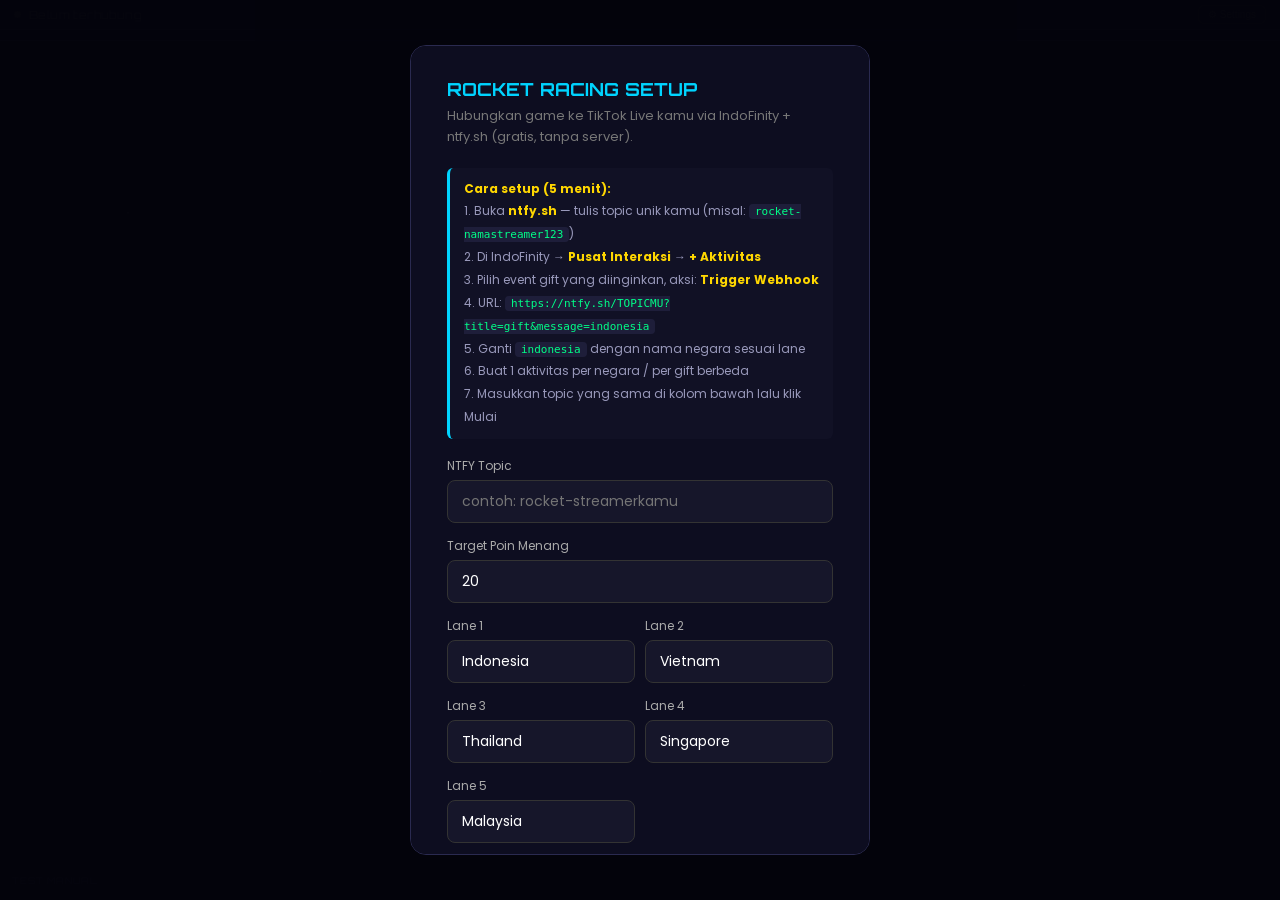
<file: joss.html>
<!DOCTYPE html>
<html lang="id">
<head>
<meta charset="UTF-8">
<meta name="viewport" content="width=device-width, initial-scale=1.0">
<title>Rocket Racing - IndoFinity Live</title>
<style>
  @import url('https://fonts.googleapis.com/css2?family=Orbitron:wght@400;700;900&family=Poppins:wght@400;600;700&display=swap');

  :root {
    --pink: #ff2d78;
    --blue: #00d4ff;
    --yellow: #ffd700;
    --green: #00ff88;
    --purple: #7b2fff;
    --bg: #04040c;
  }
  * { margin:0; padding:0; box-sizing:border-box; }
  body {
    font-family:'Poppins',sans-serif;
    background:var(--bg);
    color:white;
    height:100vh;
    display:flex;
    flex-direction:column;
    overflow:hidden;
  }

  /* ── SETUP PANEL helo ── */
  #setup-panel {
    position:fixed; inset:0;
    background:rgba(4,4,12,0.97);
    z-index:1000;
    display:flex;
    align-items:center;
    justify-content:center;
    padding:16px;
  }
  .setup-box {
    background:#0d0d20;
    border:1px solid #2a2a50;
    border-radius:16px;
    padding:32px 36px;
    width:460px;
    max-width:100%;
    max-height:90vh;
    overflow-y:auto;
  }
  .setup-box h2 {
    font-family:'Orbitron',sans-serif;
    font-size:18px; color:var(--blue);
    margin-bottom:6px;
  }
  .setup-box p { font-size:13px; color:#777; margin-bottom:20px; line-height:1.6; }
  .setup-step {
    background:#111125;
    border-left:3px solid var(--blue);
    border-radius:6px;
    padding:10px 14px;
    font-size:12px; color:#99b;
    margin-bottom:18px; line-height:1.9;
  }
  .setup-step b { color:var(--yellow); }
  .setup-step code {
    background:#1e1e3a; padding:1px 6px;
    border-radius:4px; color:var(--green); font-size:11px;
  }
  .setup-box label { display:block; font-size:12px; color:#aaa; margin-bottom:5px; }
  .setup-box input, .setup-box select {
    width:100%; background:#16162a; border:1px solid #333;
    border-radius:8px; color:white; padding:10px 14px;
    font-size:14px; font-family:'Poppins',sans-serif;
    margin-bottom:14px; outline:none; transition:border-color 0.2s;
  }
  .setup-box input:focus { border-color:var(--blue); }
  .row { display:flex; gap:10px; }
  .row > div { flex:1; }
  .btn-start {
    width:100%; padding:13px;
    background:linear-gradient(135deg, var(--pink), var(--purple));
    border:none; border-radius:10px; color:white;
    font-family:'Orbitron',sans-serif; font-size:14px; font-weight:700;
    cursor:pointer; letter-spacing:1px; margin-top:4px;
    transition:opacity 0.2s, transform 0.1s;
  }
  .btn-start:hover { opacity:0.9; }
  .btn-start:active { transform:scale(0.98); }

  /* ── STATUS BAR ── */
  #status-bar {
    display:flex; align-items:center; gap:8px;
    padding:5px 14px; background:#07071a;
    border-bottom:1px solid #1a1a30;
    font-size:11px; font-family:'Orbitron',sans-serif;
    letter-spacing:0.4px; flex-shrink:0;
  }
  .dot { width:7px; height:7px; border-radius:50%; background:#333; flex-shrink:0; transition:background 0.3s; }
  .dot.on { background:var(--green); box-shadow:0 0 7px var(--green); }
  .dot.err { background:#ff4444; }
  #stxt { color:#555; flex:1; }
  #lgift { color:var(--yellow); font-size:10px; }
  .sbtn { background:none; border:1px solid #222; color:#444; border-radius:6px; padding:3px 9px; font-size:10px; cursor:pointer; transition:all 0.2s; }
  .sbtn:hover { border-color:#444; color:#aaa; }

  /* ── WINNER BAR ── */
  #winner-bar {
    display:none; justify-content:center; align-items:center; gap:14px;
    padding:9px 16px; flex-shrink:0;
    background:linear-gradient(90deg,var(--purple),var(--pink),var(--yellow),var(--pink),var(--purple));
    background-size:300% 100%;
    animation:gs 2s linear infinite;
  }
  #winner-bar.show { display:flex; }
  @keyframes gs { 0%{background-position:0 0} 100%{background-position:300% 0} }
  .wname { font-family:'Orbitron',sans-serif; font-weight:900; color:#000; font-size:16px; }
  .wsub { font-size:11px; color:rgba(0,0,0,0.6); font-weight:600; }

  /* ── SCOREBOARD ── */
  #scoreboard {
    display:flex; justify-content:center; gap:5px;
    padding:5px 10px; background:#07071a;
    border-bottom:1px solid #1a1a30; flex-wrap:wrap; flex-shrink:0;
  }
  .si {
    display:flex; align-items:center; gap:5px;
    background:rgba(255,255,255,0.04);
    border:1px solid rgba(255,255,255,0.07);
    padding:3px 11px; border-radius:20px;
    font-size:12px; font-weight:600;
    font-family:'Orbitron',sans-serif;
    transition:all 0.3s;
  }
  .si.lead {
    background:rgba(255,215,0,0.1);
    border-color:rgba(255,215,0,0.3);
    color:var(--yellow);
  }

  /* ── TRACK ── */
  .track-container { flex:1; position:relative; overflow:hidden; }
  .star-bg {
    position:absolute; inset:0;
    background-image:
      radial-gradient(1px 1px at 10% 20%,rgba(255,255,255,0.5),transparent),
      radial-gradient(2px 2px at 40% 55%,white,transparent),
      radial-gradient(1px 1px at 65% 30%,rgba(255,255,255,0.6),transparent),
      radial-gradient(1px 1px at 80% 75%,rgba(255,255,255,0.4),transparent),
      radial-gradient(2px 2px at 25% 85%,rgba(255,255,255,0.3),transparent);
    animation:sm 10s linear infinite;
  }
  @keyframes sm { from{transform:translateX(0)} to{transform:translateX(-200px)} }

  .splines { position:absolute; inset:0; pointer-events:none; z-index:1; overflow:hidden; }
  .sl {
    position:absolute; height:1px;
    background:linear-gradient(90deg,transparent,rgba(0,212,255,0.15),transparent);
    animation:slm linear infinite;
  }
  @keyframes slm { from{transform:translateX(110vw)} to{transform:translateX(-300px)} }

  .track {
    position:relative; height:100%;
    padding:8px 12px;
    display:flex; flex-direction:column; justify-content:space-evenly;
    z-index:2;
  }
  .lane { display:flex; align-items:center; height:50px; }
  .lleft {
    display:flex; align-items:center; gap:5px;
    width:105px; flex-shrink:0;
  }
  .lflag { font-size:20px; line-height:1; }
  .lname {
    font-size:10px; font-family:'Orbitron',sans-serif; font-weight:700;
    color:#3a3a5a; letter-spacing:0.5px;
    white-space:nowrap; overflow:hidden; text-overflow:ellipsis; max-width:72px;
  }
  .ltrack {
    flex:1; height:2px; position:relative; margin:0 6px;
    background:repeating-linear-gradient(90deg,#161628 0px,#161628 16px,#202038 16px,#202038 18px);
  }
  .fline {
    position:absolute; right:34px; top:-20px; bottom:-20px; width:4px;
    background:repeating-linear-gradient(180deg,#fff 0px,#fff 5px,#000 5px,#000 10px);
    opacity:0.6;
  }
  .rocket {
    position:absolute; left:0; top:50%; transform:translateY(-50%);
    font-size:24px; z-index:5;
    transition:left 0.28s cubic-bezier(0.25,0.46,0.45,0.94);
    animation:rf 2s ease-in-out infinite;
    filter:drop-shadow(0 0 5px currentColor);
  }
  @keyframes rf { 0%,100%{transform:translateY(-50%) rotate(0deg)} 50%{transform:translateY(-56%) rotate(2deg)} }
  .rocket.burst { animation:rb 0.35s ease-out !important; }
  @keyframes rb { 0%{transform:translateY(-50%) scale(1)} 40%{transform:translateY(-60%) scale(1.3) translateX(8px)} 100%{transform:translateY(-50%) scale(1)} }
  .trail {
    position:absolute; left:-26px; top:50%; transform:translateY(-50%);
    width:26px; height:3px; border-radius:2px; opacity:0.5;
    background:linear-gradient(90deg,currentColor,transparent);
    animation:tf 0.25s ease-in-out infinite alternate;
  }
  @keyframes tf { from{opacity:0.3;width:15px} to{opacity:0.7;width:30px} }
  .rbadge {
    position:absolute; right:4px; top:50%; transform:translateY(-50%);
    width:20px; height:20px; border-radius:50%;
    display:flex; align-items:center; justify-content:center;
    font-size:10px; font-weight:900; font-family:'Orbitron',sans-serif;
    color:#000; opacity:0; transition:opacity 0.3s;
  }
  .rbadge.show { opacity:1; }

  /* ── GIFT NOTIFY ── */
  #gnotify {
    position:fixed; top:80px; right:14px;
    background:rgba(10,10,28,0.92);
    border:1px solid var(--pink); border-radius:10px;
    padding:9px 14px; font-family:'Orbitron',sans-serif;
    z-index:500; pointer-events:none;
    transform:translateX(220px); opacity:0;
    transition:all 0.28s cubic-bezier(0.25,0.46,0.45,0.94);
    max-width:200px;
  }
  #gnotify.show { transform:translateX(0); opacity:1; }
  .gnu { color:var(--yellow); font-size:10px; margin-bottom:2px; }
  .gng { color:var(--pink); font-size:13px; }

  /* ── CONFETTI ── */
  .cf {
    position:absolute; width:8px; height:8px; top:-10px;
    animation:cff linear forwards; pointer-events:none; z-index:999;
  }
  @keyframes cff { to{transform:translateY(100vh) rotate(720deg);opacity:0} }

  /* ── DEMO BTNS ── */
  #demo-panel {
    position:absolute; bottom:10px; left:12px;
    display:flex; flex-direction:column; gap:4px; z-index:100;
  }
  .dlabel { font-size:9px; color:#2a2a40; font-family:'Orbitron',sans-serif; letter-spacing:1px; }
  .dbtns { display:flex; gap:4px; flex-wrap:wrap; }
  .dbtn {
    background:rgba(255,255,255,0.03); border:1px solid #181830;
    color:#3a3a5a; border-radius:6px; padding:3px 7px;
    font-size:10px; cursor:pointer; transition:all 0.15s;
    font-family:'Orbitron',sans-serif;
  }
  .dbtn:hover { border-color:var(--pink); color:var(--pink); }
</style>
</head>
<body>

<!-- SETUP -->
<div id="setup-panel">
  <div class="setup-box">
    <h2>ROCKET RACING SETUP</h2>
    <p>Hubungkan game ke TikTok Live kamu via IndoFinity + ntfy.sh (gratis, tanpa server).</p>

    <div class="setup-step">
      <b>Cara setup (5 menit):</b><br>
      1. Buka <b>ntfy.sh</b> — tulis topic unik kamu (misal: <code>rocket-namastreamer123</code>)<br>
      2. Di IndoFinity &#8594; <b>Pusat Interaksi</b> &#8594; <b>+ Aktivitas</b><br>
      3. Pilih event gift yang diinginkan, aksi: <b>Trigger Webhook</b><br>
      4. URL: <code>https://ntfy.sh/TOPICMU?title=gift&amp;message=indonesia</code><br>
      5. Ganti <code>indonesia</code> dengan nama negara sesuai lane<br>
      6. Buat 1 aktivitas per negara / per gift berbeda<br>
      7. Masukkan topic yang sama di kolom bawah lalu klik Mulai
    </div>

    <label>NTFY Topic</label>
    <input type="text" id="ntfy-topic" placeholder="contoh: rocket-streamerkamu" />

    <label>Target Poin Menang</label>
    <input type="number" id="finish-input" value="20" min="5" max="200" />

    <div class="row">
      <div><label>Lane 1</label><input type="text" id="c0" value="Indonesia" /></div>
      <div><label>Lane 2</label><input type="text" id="c1" value="Vietnam" /></div>
    </div>
    <div class="row">
      <div><label>Lane 3</label><input type="text" id="c2" value="Thailand" /></div>
      <div><label>Lane 4</label><input type="text" id="c3" value="Singapore" /></div>
    </div>
    <div class="row">
      <div><label>Lane 5</label><input type="text" id="c4" value="Malaysia" /></div>
      <div></div>
    </div>

    <button class="btn-start" onclick="startGame()">MULAI GAME</button>
  </div>
</div>

<!-- STATUS BAR -->
<div id="status-bar">
  <div class="dot" id="dot"></div>
  <span id="stxt">Belum terhubung</span>
  <span id="lgift"></span>
  <button class="sbtn" onclick="showSetup()">&#9881; Settings</button>
</div>

<!-- WINNER BAR -->
<div id="winner-bar">
  <span style="font-size:22px">&#127942;</span>
  <div><div class="wname" id="wname">-</div><div class="wsub" id="wsub">-</div></div>
  <span style="font-size:22px">&#127942;</span>
</div>

<!-- SCOREBOARD -->
<div id="scoreboard"></div>

<!-- TRACK -->
<div class="track-container">
  <div class="star-bg"></div>
  <div class="splines" id="splines"></div>
  <div class="track" id="track"></div>
  <div id="demo-panel">
    <div class="dlabel">TEST MANUAL</div>
    <div class="dbtns" id="dbtns"></div>
  </div>
</div>

<!-- GIFT NOTIFY -->
<div id="gnotify"><div class="gnu" id="gnu">-</div><div class="gng" id="gng">-</div></div>

<script>
var FLAGS = {
  indonesia:'&#127470;&#127465;', vietnam:'&#127483;&#127475;', thailand:'&#127481;&#127469;',
  singapore:'&#127480;&#127468;', malaysia:'&#127474;&#127486;', philippines:'&#127477;&#127469;',
  myanmar:'&#127474;&#127474;', cambodia:'&#127472;&#127469;', laos:'&#127473;&#127462;', brunei:'&#127463;&#127475;'
};
var COLORS = ['#ff2d78','#ff8c00','#00d4ff','#7b2fff','#00ff88'];

var cfg = { topic:'', finish:20, countries:[] };
var pos = [], finished = false, es = null, ntimer = null;

function startGame() {
  var t = document.getElementById('ntfy-topic').value.trim();
  if (!t) { alert('Masukkan NTFY Topic!'); return; }
  cfg.topic = t;
  cfg.finish = parseInt(document.getElementById('finish-input').value) || 20;
  cfg.countries = [];
  for (var i=0; i<5; i++) {
    var n = (document.getElementById('c'+i).value || '').trim() || ('Negara'+(i+1));
    var k = n.toLowerCase();
    cfg.countries.push({ name:n, flag:FLAGS[k]||'&#127987;&#65039;', color:COLORS[i], score:0, wins:0 });
  }
  pos = new Array(cfg.countries.length).fill(0);
  finished = false;
  document.getElementById('setup-panel').style.display = 'none';
  renderAll();
  connectNtfy();
}

function showSetup() {
  if (es) { es.close(); es = null; }
  document.getElementById('setup-panel').style.display = 'flex';
}

function connectNtfy() {
  if (es) es.close();
  setStatus('','Menghubungkan...');
  es = new EventSource('https://ntfy.sh/' + cfg.topic + '/sse');
  es.onopen = function() { setStatus('on','Terhubung ke ntfy.sh'); };
  es.onmessage = function(e) {
    try {
      var d = JSON.parse(e.data);
      if (d.event === 'keepalive') return;
      var msg = ((d.message||d.title||'')).toLowerCase().trim();
      for (var i=0; i<cfg.countries.length; i++) {
        var cn = cfg.countries[i].name.toLowerCase();
        if (msg.indexOf(cn) !== -1 || cn.indexOf(msg) !== -1) {
          document.getElementById('lgift').textContent = '&#9889; '+(d.title||'Viewer')+' \u2192 '+cfg.countries[i].name;
          showNotify(d.title||'Viewer', cfg.countries[i].name, cfg.countries[i].flag);
          moveRocket(i);
          return;
        }
      }
    } catch(x) {}
  };
  es.onerror = function() {
    setStatus('err','Koneksi terputus, retry...');
    setTimeout(function(){ if(es) connectNtfy(); }, 4000);
  };
}

function renderAll() {
  renderScore(); renderTrack(); renderDemo(); makeSL();
}

function renderScore() {
  var sb = document.getElementById('scoreboard');
  var s = cfg.countries.slice().sort(function(a,b){return b.score-a.score;});
  var mx = s[0]?s[0].score:0;
  sb.innerHTML = s.map(function(c) {
    var lead = c.score>0&&c.score===mx?' lead':'';
    return '<div class="si'+lead+'">'+c.flag+' <span>'+c.score+'</span>'+(c.wins>0?'<span style="color:var(--yellow);font-size:9px">&#127942;'+c.wins+'</span>':'')+'</div>';
  }).join('');
}

function renderTrack() {
  var t = document.getElementById('track');
  t.innerHTML = cfg.countries.map(function(c,i) {
    return '<div class="lane">'+
      '<div class="lleft"><span class="lflag">'+c.flag+'</span><span class="lname">'+c.name.toUpperCase()+'</span></div>'+
      '<div class="ltrack">'+
        '<div class="fline"></div>'+
        '<div class="rocket" id="r'+i+'" style="color:'+c.color+'">&#128640;<div class="trail" style="color:'+c.color+'"></div></div>'+
        '<div class="rbadge" id="b'+i+'"></div>'+
      '</div>'+
    '</div>';
  }).join('');
}

function renderDemo() {
  var el = document.getElementById('dbtns');
  el.innerHTML = cfg.countries.map(function(c,i) {
    return '<button class="dbtn" onclick="moveRocket('+i+')">'+c.flag+'</button>';
  }).join('');
}

function makeSL() {
  var c = document.getElementById('splines'); c.innerHTML = '';
  for (var i=0;i<12;i++) {
    var l=document.createElement('div'); l.className='sl';
    l.style.top=Math.random()*100+'%';
    l.style.width=(40+Math.random()*120)+'px';
    l.style.animationDuration=(0.6+Math.random()*1.8)+'s';
    l.style.animationDelay='-'+(Math.random()*2)+'s';
    c.appendChild(l);
  }
}

function moveRocket(i) {
  if (finished) return;
  pos[i] = Math.min(pos[i]+1, cfg.finish);
  var pct = (pos[i]/cfg.finish)*84;
  var r = document.getElementById('r'+i);
  if (!r) return;
  r.style.left = pct+'%';
  r.classList.add('burst');
  setTimeout(function(){ r.classList.remove('burst'); }, 350);
  cfg.countries[i].score = pos[i];
  renderScore(); updateRanks();
  if (pos[i] >= cfg.finish) finishRace(i);
}

function updateRanks() {
  var s = pos.map(function(p,i){return{p:p,i:i};}).sort(function(a,b){return b.p-a.p;});
  s.forEach(function(item,rank) {
    var b = document.getElementById('b'+item.i);
    if (!b) return;
    if (rank<3&&item.p>0) {
      b.textContent = rank+1;
      b.style.background = rank===0?'gold':rank===1?'#c0c0c0':'#cd7f32';
      b.classList.add('show');
    } else { b.classList.remove('show'); }
  });
}

function finishRace(idx) {
  finished = true;
  var w = cfg.countries[idx]; w.wins++;
  document.getElementById('wname').innerHTML = w.flag+' '+w.name.toUpperCase()+' MENANG!';
  document.getElementById('wsub').textContent = 'Total '+w.wins+' kemenangan';
  document.getElementById('winner-bar').classList.add('show');
  renderScore();
  for (var i=0;i<60;i++) { (function(d){setTimeout(mkConfetti,d);})(i*45); }
  setTimeout(resetRace, 4500);
}

function mkConfetti() {
  var el=document.createElement('div'); el.className='cf';
  el.style.left=Math.random()*100+'vw';
  el.style.background=['#ff2d78','#00d4ff','#ffd700','#00ff88','#7b2fff','#ff8c00'][Math.floor(Math.random()*6)];
  el.style.animationDuration=(2+Math.random()*2)+'s';
  el.style.borderRadius=Math.random()>0.5?'50%':'2px';
  document.body.appendChild(el);
  setTimeout(function(){if(el.parentNode)el.parentNode.removeChild(el);},4500);
}

function resetRace() {
  finished=false; pos=new Array(cfg.countries.length).fill(0);
  cfg.countries.forEach(function(c){c.score=0;});
  document.getElementById('winner-bar').classList.remove('show');
  cfg.countries.forEach(function(c,i){
    var r=document.getElementById('r'+i); if(r)r.style.left='0%';
    var b=document.getElementById('b'+i); if(b)b.classList.remove('show');
  });
  renderScore();
}

function setStatus(state, msg) {
  var d=document.getElementById('dot'),t=document.getElementById('stxt');
  d.className='dot'+(state==='on'?' on':state==='err'?' err':'');
  t.textContent=msg;
  t.style.color=state==='on'?'#00ff88':state==='err'?'#ff4444':'#555';
}

function showNotify(user,country,flag) {
  var el=document.getElementById('gnotify');
  document.getElementById('gnu').textContent='Dari: '+user;
  document.getElementById('gng').innerHTML=flag+' +1 untuk '+country;
  el.classList.add('show');
  clearTimeout(ntimer);
  ntimer=setTimeout(function(){el.classList.remove('show');},2500);
}
</script>
</body>
</html>
</file>
